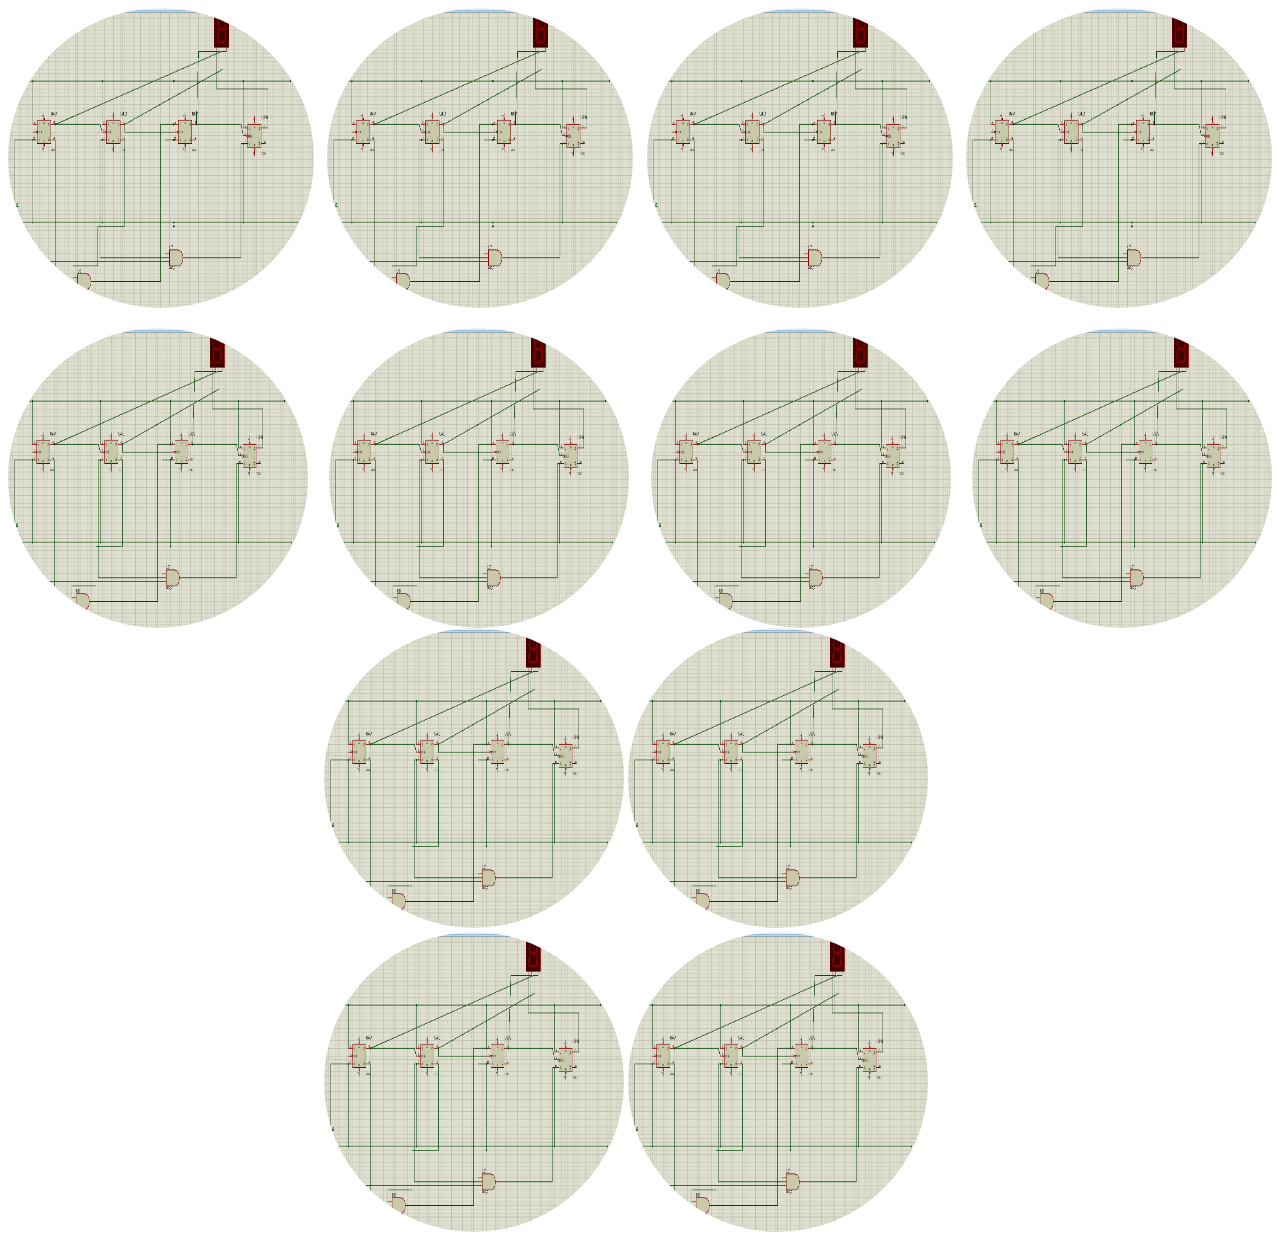
<file: tp2/picture.html>
<!DOCTYPE html>
<html lang="en">

<head>
    <meta charset="UTF-8">
    <meta name="viewport" content="width=device-width, initial-scale=1.0">
    <link rel="stylesheet" href="./picture.css">

    <title>ayoubbbbb</title>
</head>

<body>
    <div class="talta">
        <img src="./public/assets/Capture d’écran 2023-10-16 101431.png" alt="img" >
        <img src="./public/assets/Capture d’écran 2023-10-16 101431.png" alt="img">
        <img src="./public/assets/Capture d’écran 2023-10-16 101431.png" alt="img">
        <img src="./public/assets/Capture d’écran 2023-10-16 101431.png" alt="img">
    </div>

    <div class="rab3a">
        <img src="./public/assets/Capture d’écran 2023-10-16 101431.png" alt="img">
        <img src="./public/assets/Capture d’écran 2023-10-16 101431.png" alt="img">
        <img src="./public/assets/Capture d’écran 2023-10-16 101431.png" alt="img">
        <img src="./public/assets/Capture d’écran 2023-10-16 101431.png" alt="img">
    </div>

    <div class="lewla">
        <img src="./public/assets/Capture d’écran 2023-10-16 101431.png" alt="img">
        <img src="./public/assets/Capture d’écran 2023-10-16 101431.png" alt="img">
    </div>

    <div class="tanya">
        <img src="./public/assets/Capture d’écran 2023-10-16 101431.png" alt="img">
        <img src="./public/assets/Capture d’écran 2023-10-16 101431.png" alt="img">
    </div>

</body>

</html>
</file>
<file: tp2/picture.css>
img {
    width: 300px;
    height: 300px;
    border-radius: 50%;
}

.lewla {
    display: block;
    margin-left: auto;
    margin-right: auto;
    width: 50%;

}

.tanya {
    display: block;
    margin-left: auto;
    margin-right: auto;
    width: 50%;
}

.talta {
    display: flex;
    justify-content: space-between;
}

.talta img {
    width: calc(25% - 10px);
    margin-bottom: 20px;
}

@media screen and (max-width: 768px) {
    .talta img{
        width: calc(50% - 10px);    
    }
}

.rab3a {
    display: flex;
    flex-wrap: wrap;
    justify-content: space-between;
}

/* Media query for smaller screens (phones) */
@media screen and (max-width: 768px) {
    img:nth-child(4) {
        display: none;
        /* Hide the fourth image on phones */
    }
}
</file>
